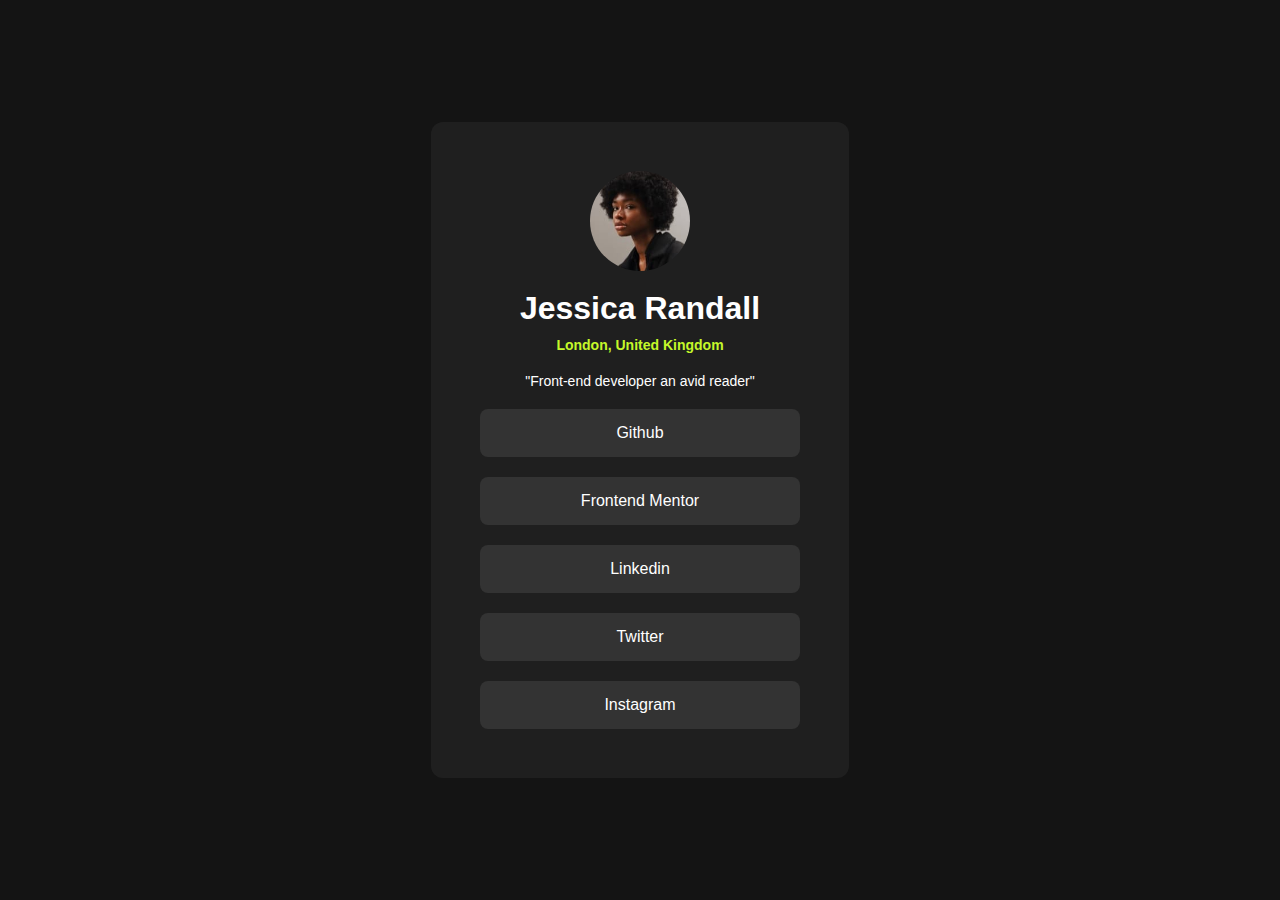
<file: semana-1/reto-1.html>
<!DOCTYPE html>
<html lang="en">
<head>
    <meta charset="UTF-8">
    <meta name="viewport" content="width=device-width, initial-scale=1.0">
    <title>Document</title>
    <link rel="stylesheet" href="./css/style.css">
</head>
<body>
    <main>
        <div>
            <img 
            src="./images/avatar-jessica.jpeg"
            alt="Image de perfil de Jessica Randall"
            width="100"
            height="100"
            />
    
            <h1>Jessica Randall</h1>
            <h2>London, United Kingdom</h2>
            <p>"Front-end developer an avid reader"</p>
            <ul>
                <li><a href="">Github</a></li>
                <li><a href="">Frontend Mentor</a></li>
                <li><a href="">Linkedin</a></li>
                <li><a href="">Twitter</a></li>
                <li><a href="">Instagram</a></li>
            </ul>
        </div>
    </main>

</body>
</html>
</file>
<file: semana-1/css/style.css>
*{
    margin: 0;
    padding: 0;
}

body{
    background-color: hsl(0, 0%, 8%);
    color: white;
    font-family: Helvetica;
}

main{
    height: 100vh;
    display: flex;
    /*centrar de forma vertical*/
    align-items: center;
    /*centrar de forma horizontal*/
    justify-content: center;
}

div{
    background-color: hsl(0, 0%, 12%);
    width: 25%;
    padding: 49px;
    text-align: center;
    border-radius: 12px;
}

img{
    border-radius: 50%;
}

h1{
    margin-top: 15px;
}

h2{
    color:hsl(75, 94%, 57%);
    font-size: 14px;
    margin-top: 10px;
}

p{
    font-size: 14px;
    margin-top: 20px;
}

ul{
    list-style: none;
}

ul > li > a{
    text-decoration: none;
    color: white;
    display: block;
    margin-top: 20px;
    background-color: hsl(0, 0%, 20%);
    padding: 15px;
    border-radius: 8px;
}

ul > li > a:hover{
    background-color: hsl(75, 94%, 57%); 
    color: hsl(0, 0%, 12%);
}
</file>
